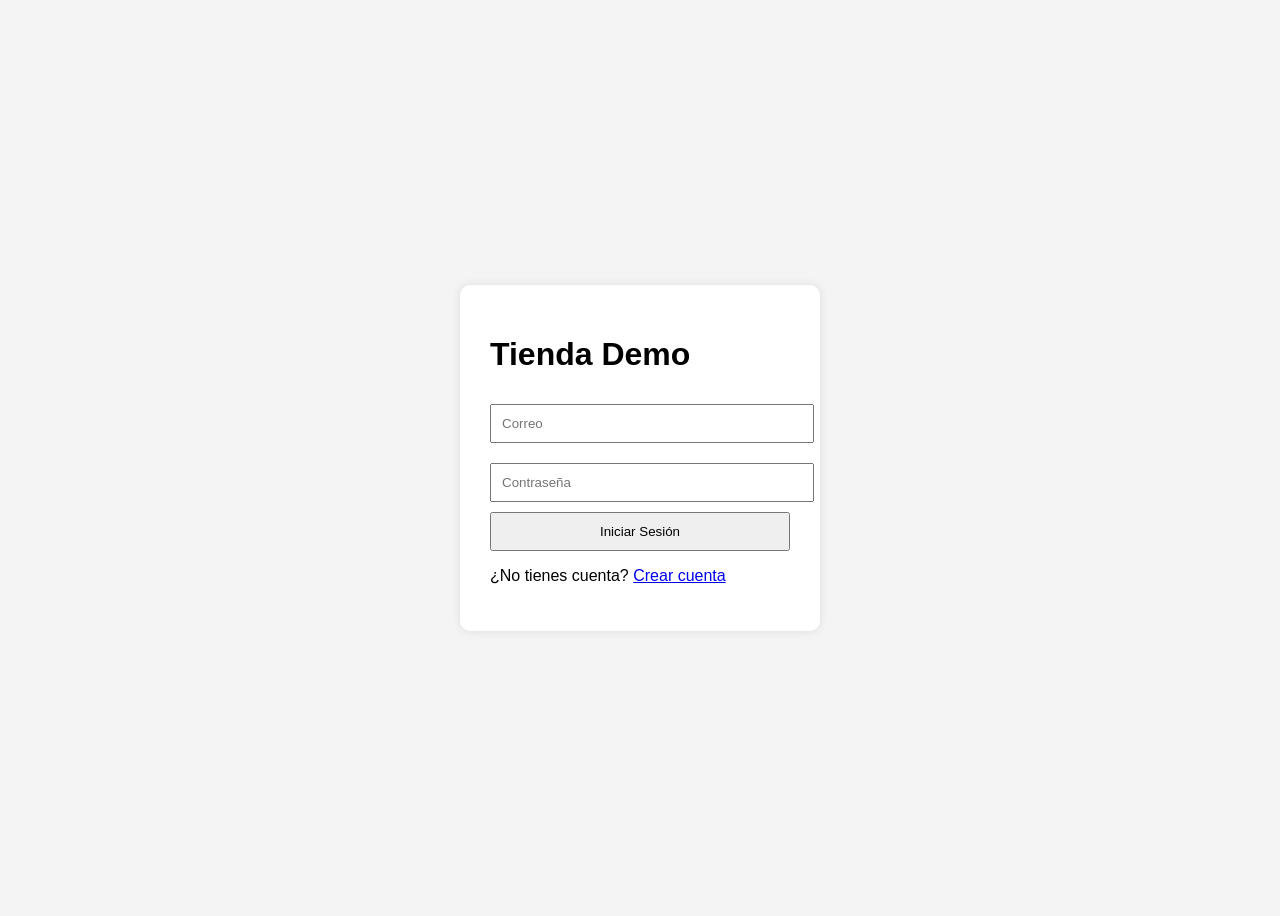
<file: index.html>
<!DOCTYPE html>
<html lang="es">
<head>
    <meta charset="UTF-8">
    <title>Login</title>
    <link rel="manifest" href="manifest.json">
<meta name="theme-color" content="#2196f3">
    <link rel="stylesheet" href="css/estilos.css">
</head>
<body>

<div class="container">
    <h1>Tienda Demo</h1>

    <input type="email" id="correo" placeholder="Correo">

    <input type="password" id="password" placeholder="Contraseña">

    <button onclick="login()">
        Iniciar Sesión
    </button>

    <p>
        ¿No tienes cuenta?
        <a href="registro.html">Crear cuenta</a>
    </p>
</div>

<script src="js/auth.js"></script>
<script>
if ("serviceWorker" in navigator) {
    navigator.serviceWorker.register("sw.js");
}
</script>
</body>
</html>
</file>
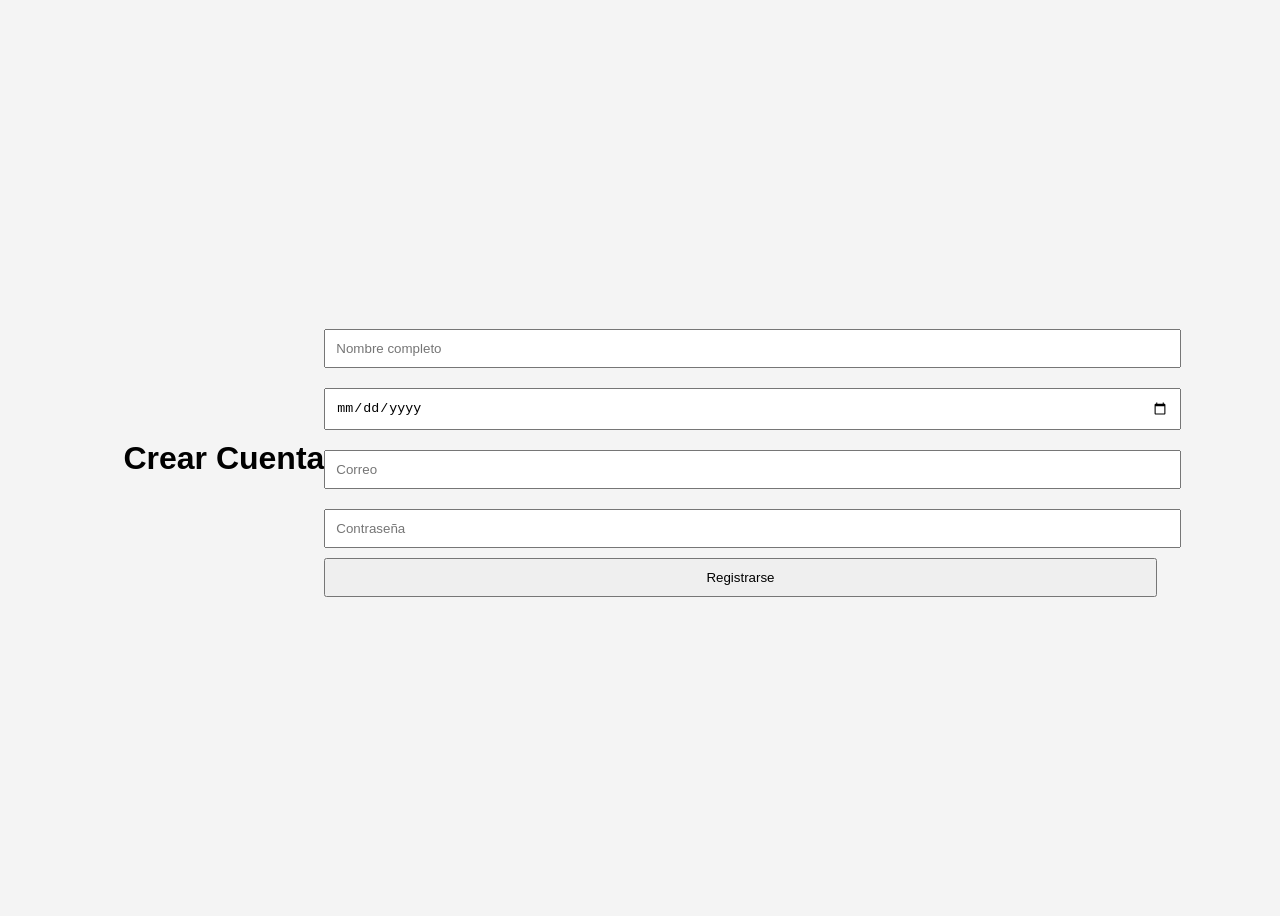
<file: registro.html>
<!DOCTYPE html>
<html lang="es">
<head>
    <meta charset="UTF-8">
    <title>Registro</title>
    <link rel="stylesheet" href="css/estilos.css">
</head>
<body>
    <h1>Crear Cuenta</h1>

    <!-- CORRECCIÓN: faltaba este <div> de apertura -->
    <div>

        <input type="text"
               id="nombre"
               placeholder="Nombre completo">

        <input type="date"
               id="fechaNacimiento">

        <input type="email"
               id="correo"
               placeholder="Correo">

        <input type="password"
               id="password"
               placeholder="Contraseña">

        <button onclick="registrar()">
            Registrarse
        </button>

    </div>

    <script src="js/auth.js"></script>

</body>
</html>
</file>
<file: css/estilos.css>
body{
    font-family: Arial, sans-serif;
    background:#f4f4f4;
    display:flex;
    justify-content:center;
    align-items:center;
    height:100vh;
}

.container{
    background:white;
    padding:30px;
    border-radius:10px;
    width:300px;
    box-shadow:0 0 10px rgba(0,0,0,.1);
}

input{
    width:100%;
    padding:10px;
    margin:10px 0;
}

button{
    width:100%;
    padding:10px;
    cursor:pointer;
}
</file>
